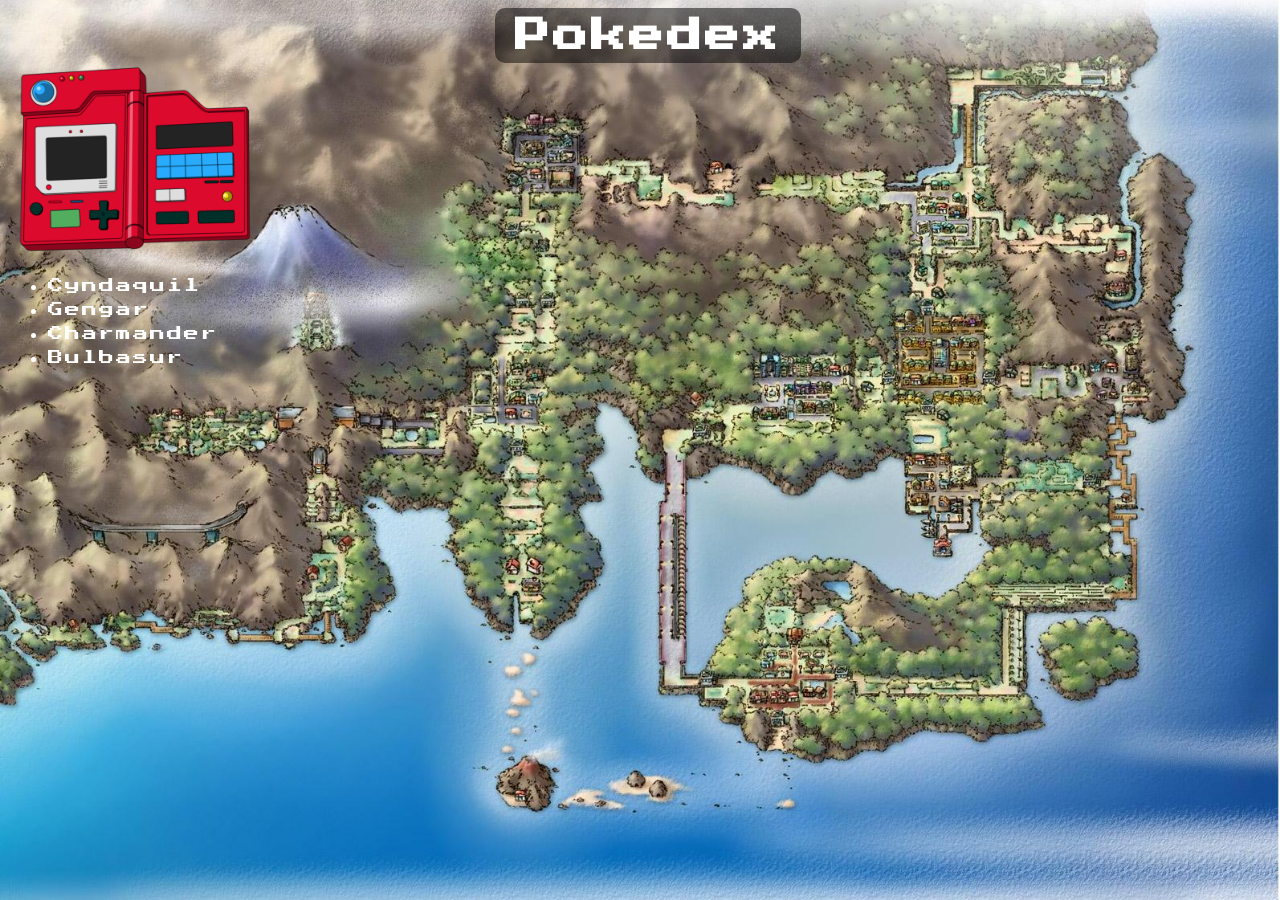
<file: index.html>
<!DOCTYPE html>
<html lang="en">
<head>
    <meta charset="UTF-8">
    <meta name="viewport" content="width=device-width, initial-scale=1.0">
    <link rel="stylesheet" href="./style.css">
    <!--Para enlazar la fuente de google fonts-->
    <link rel="preconnect" href="https://fonts.googleapis.com">
    <link rel="preconnect" href="https://fonts.gstatic.com" crossorigin>
    <link href="https://fonts.googleapis.com/css2?family=Press+Start+2P&display=swap" rel="stylesheet">
    <title>Pokedex</title>
</head>
<body class="bodyindex">
    <h1 class="h1index">Pokedex</h1>
    <img src="./Imagenes/pokedex.png">
    <!--Lista de los pokemos-->
    <ul>
        <li><a href="cyndaquil.html">Cyndaquil</a></li>
        <li><a href="gengar.html">Gengar</a></li>
        <li><a href="charmander.html">Charmander</a></li>
        <li><a href="bulbasur.html">Bulbasur</a></li>
    </ul>
</body>
</html>
</file>
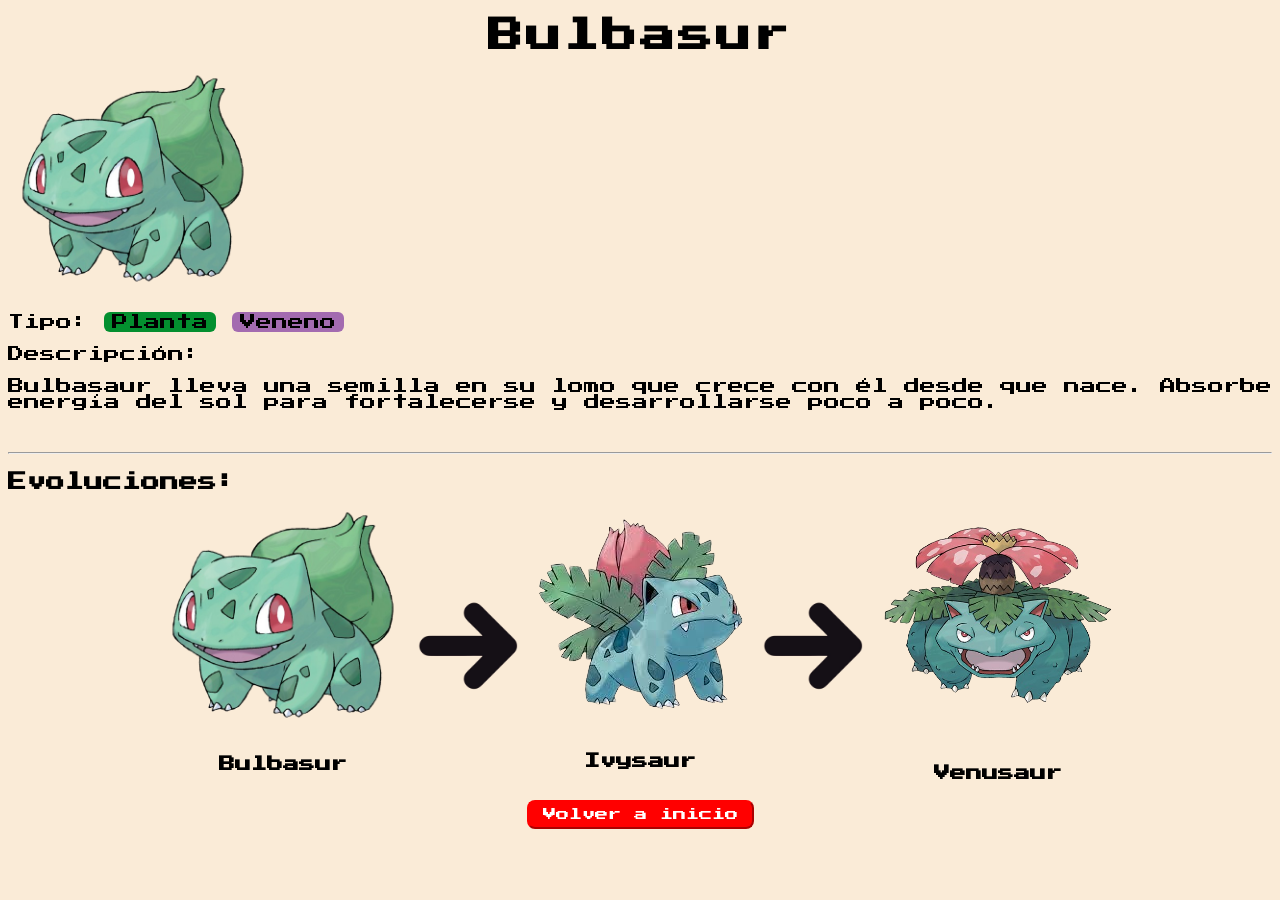
<file: bulbasur.html>
<!DOCTYPE html>
<html lang="en">
<head>
    <meta charset="UTF-8">
    <meta name="viewport" content="width=device-width, initial-scale=1.0">
    <link rel="stylesheet" href="./style.css">
    <link rel="preconnect" href="https://fonts.googleapis.com">
    <link rel="preconnect" href="https://fonts.gstatic.com" crossorigin>
    <link href="https://fonts.googleapis.com/css2?family=Press+Start+2P&display=swap" rel="stylesheet">
    <title>Bulbasur</title>
</head>
<body class="bodypokemons">
    <h1>Bulbasur</h1>
    <img src="./Imagenes/bulbasur.png">
    <p>Tipo: <span class="planta">Planta</span> <span class="veneno">Veneno</span></p>
    <p>Descripción:</p>
    <p>Bulbasaur lleva una semilla en su lomo que crece con él desde que nace. Absorbe energía del sol para fortalecerse y desarrollarse poco a poco.</p>
    <br>
    <!--Evoluciones del pokemon-->
    <hr>
    <h3>Evoluciones:</h3>
    <br>
    <br>
    <div class="evoluciones">
        <a href="./bulbasur.html">
            <div>
                <img src="./Imagenes/bulbasur.png">
                <h4>Bulbasur</h4>
            </div>
        </a>
        <img src="./Imagenes/flecha.png" class="flecha">
        <a href="./ivysaur.html">
            <div>
                <img src="./Imagenes/ivysaur.png">
                <h4>Ivysaur</h4>
            </div>
        </a>
        <img src="./Imagenes/flecha.png" class="flecha">
        <a href="./venusaur.html">
            <div>
                <img src="./Imagenes/venusaur.png">
                <h4>Venusaur</h4>
            </div>
        </a>
    </div>
    <br>
    <br>
    <br>
    <div>
        <a href="index.html"><button>Volver a inicio</button></a>
    </div>
</body>
</html>
</file>
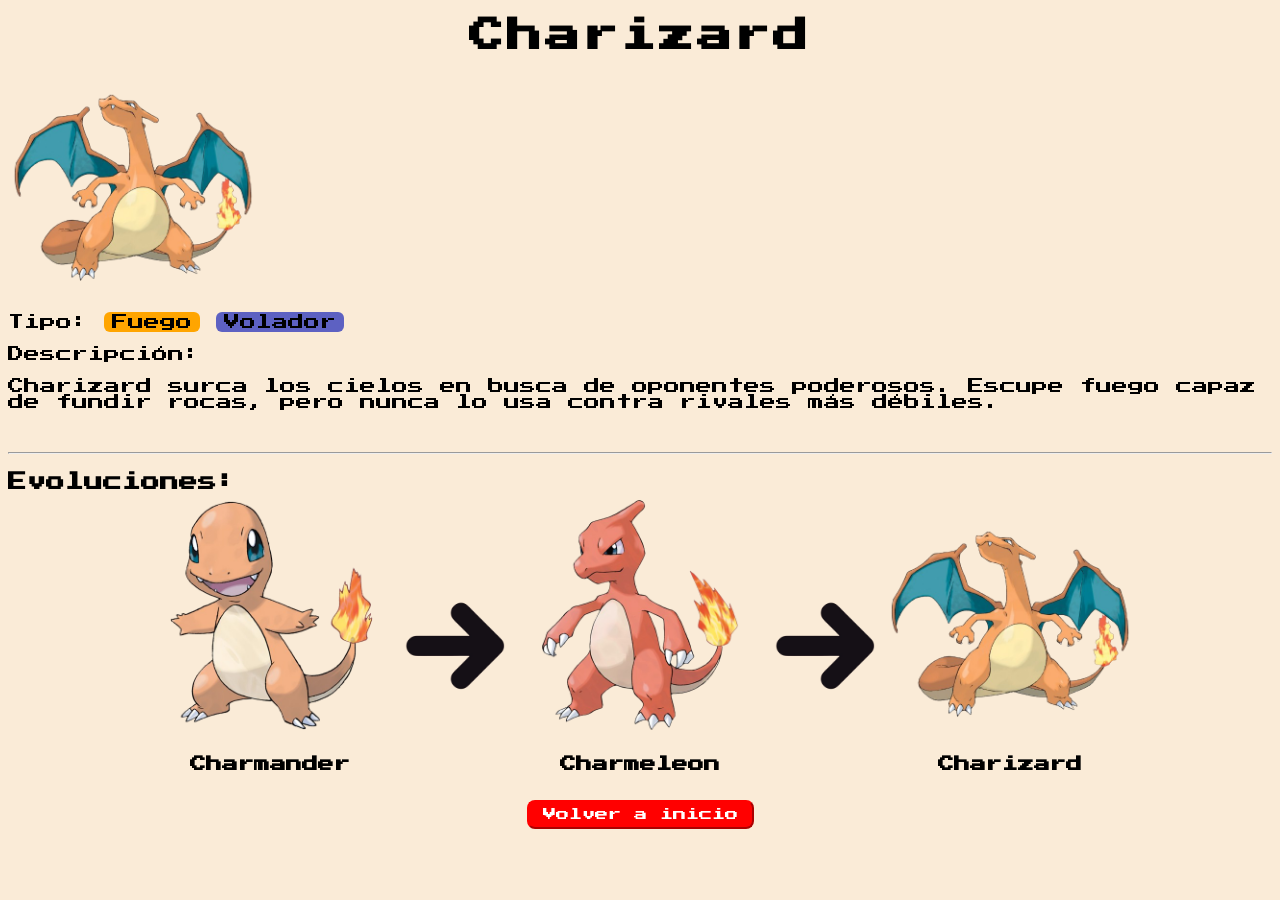
<file: charizard.html>
<!DOCTYPE html>
<html lang="en">
<head>
    <meta charset="UTF-8">
    <meta name="viewport" content="width=device-width, initial-scale=1.0">
    <link rel="stylesheet" href="./style.css">
    <link rel="preconnect" href="https://fonts.googleapis.com">
    <link rel="preconnect" href="https://fonts.gstatic.com" crossorigin>
    <link href="https://fonts.googleapis.com/css2?family=Press+Start+2P&display=swap" rel="stylesheet">
    <title>Charizard</title>
</head>
<body class="bodypokemons">
    <h1>Charizard</h1>
    <img src="./Imagenes/charizard.png">
    <p>Tipo: <span class="fuego">Fuego</span> <span class="volador">Volador</span> </p>
    <p>Descripción:</p>
    <p>Charizard surca los cielos en busca de oponentes poderosos. Escupe fuego capaz de fundir rocas, pero nunca lo usa contra rivales más débiles.</p>
    <br>
    <!--Evoluciones del pokemon-->
    <hr>
    <h3>Evoluciones:</h3>
    <br>
    <br>
    <div class="evoluciones">
        <a href="./charmander.html">
            <div>
                <img src="./Imagenes/charmander.png">
                <h4>Charmander</h4>
            </div>
        </a>
        <img src="./Imagenes/flecha.png" class="flecha">
        <a href="./charmeleon.html">
            <div>
                <img src="./Imagenes/charmeleon.png">
                <h4>Charmeleon</h4>
            </div>
        </a>
        <img src="./Imagenes/flecha.png" class="flecha">
        <a href="./charizard.html">
            <div>
                <img src="./Imagenes/charizard.png">
                <h4>Charizard</h4>
            </div>
        </a>
    </div>
    <br>
    <br>
    <br>
    <div>
        <a href="index.html"><button>Volver a inicio</button></a>
    </div>
</body>
</html>
</file>
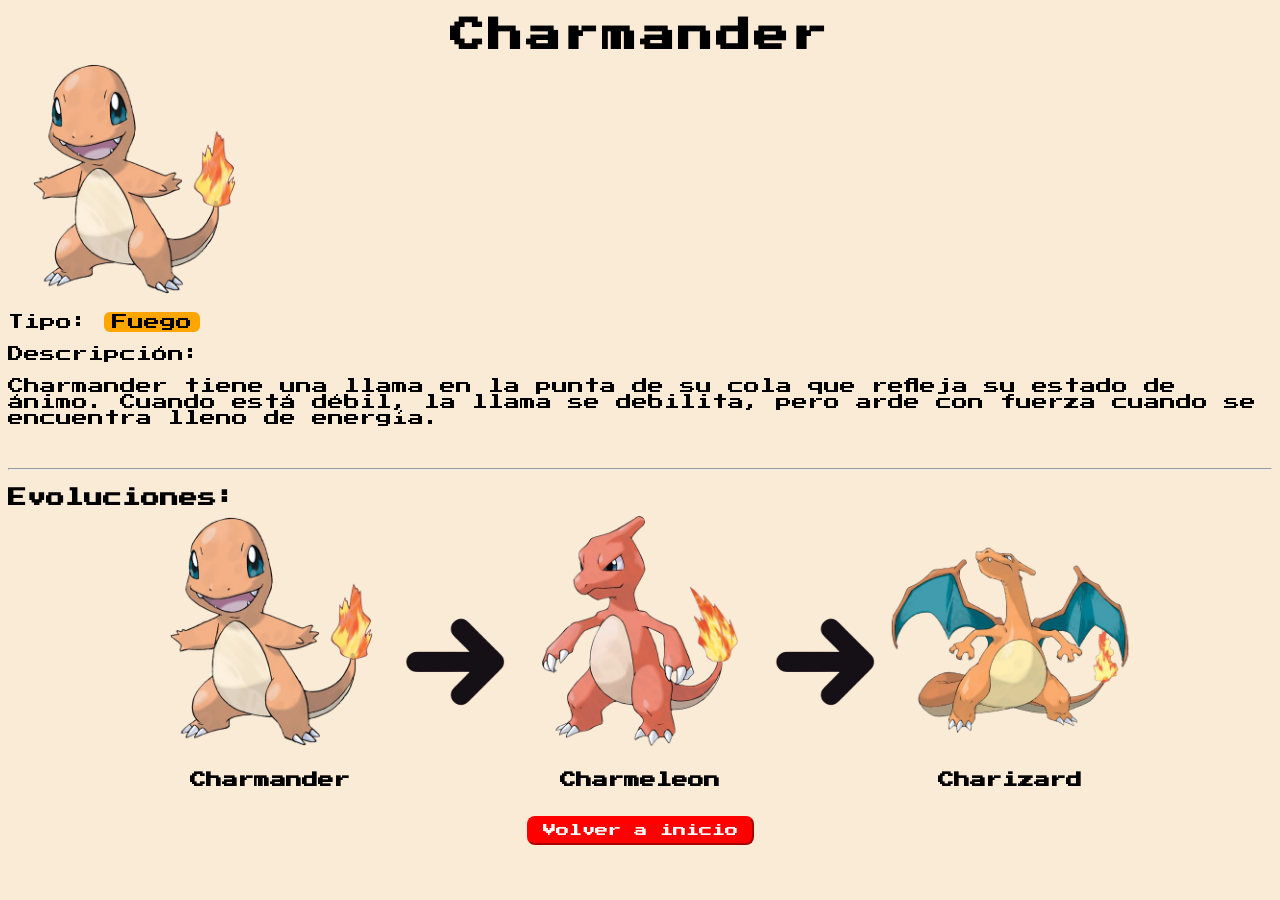
<file: charmander.html>
<!DOCTYPE html>
<html lang="en">
<head>
    <meta charset="UTF-8">
    <meta name="viewport" content="width=device-width, initial-scale=1.0">
    <link rel="stylesheet" href="./style.css">
    <link rel="preconnect" href="https://fonts.googleapis.com">
    <link rel="preconnect" href="https://fonts.gstatic.com" crossorigin>
    <link href="https://fonts.googleapis.com/css2?family=Press+Start+2P&display=swap" rel="stylesheet">
    <title>Charmander</title>
</head>
<body class="bodypokemons">
    <h1>Charmander</h1>
    <img src="./Imagenes/charmander.png">
    <p>Tipo: <span class="fuego">Fuego</span></p>
    <p>Descripción:</p>
    <p>Charmander tiene una llama en la punta de su cola que refleja su estado de ánimo. Cuando está débil, la llama se debilita, pero arde con fuerza cuando se encuentra lleno de energía.</p>
    <br>
    <!--Evoluciones del pokemon-->
    <hr>
    <h3>Evoluciones:</h3>
    <br>
    <br>
    <div class="evoluciones">
        <a href="./charmander.html">
            <div>
                <img src="./Imagenes/charmander.png">
                <h4>Charmander</h4>
            </div>
        </a>
        <img src="./Imagenes/flecha.png" class="flecha">
        <a href="./charmeleon.html">
            <div>
                <img src="./Imagenes/charmeleon.png">
                <h4>Charmeleon</h4>
            </div>
        </a>
        <img src="./Imagenes/flecha.png" class="flecha">
        <a href="./charizard.html">
            <div>
                <img src="./Imagenes/charizard.png">
                <h4>Charizard</h4>
            </div>
        </a>
    </div>
    <br>
    <br>
    <br>
    <div>
        <a href="index.html"><button>Volver a inicio</button></a>
    </div>
</body>
</html>
</file>
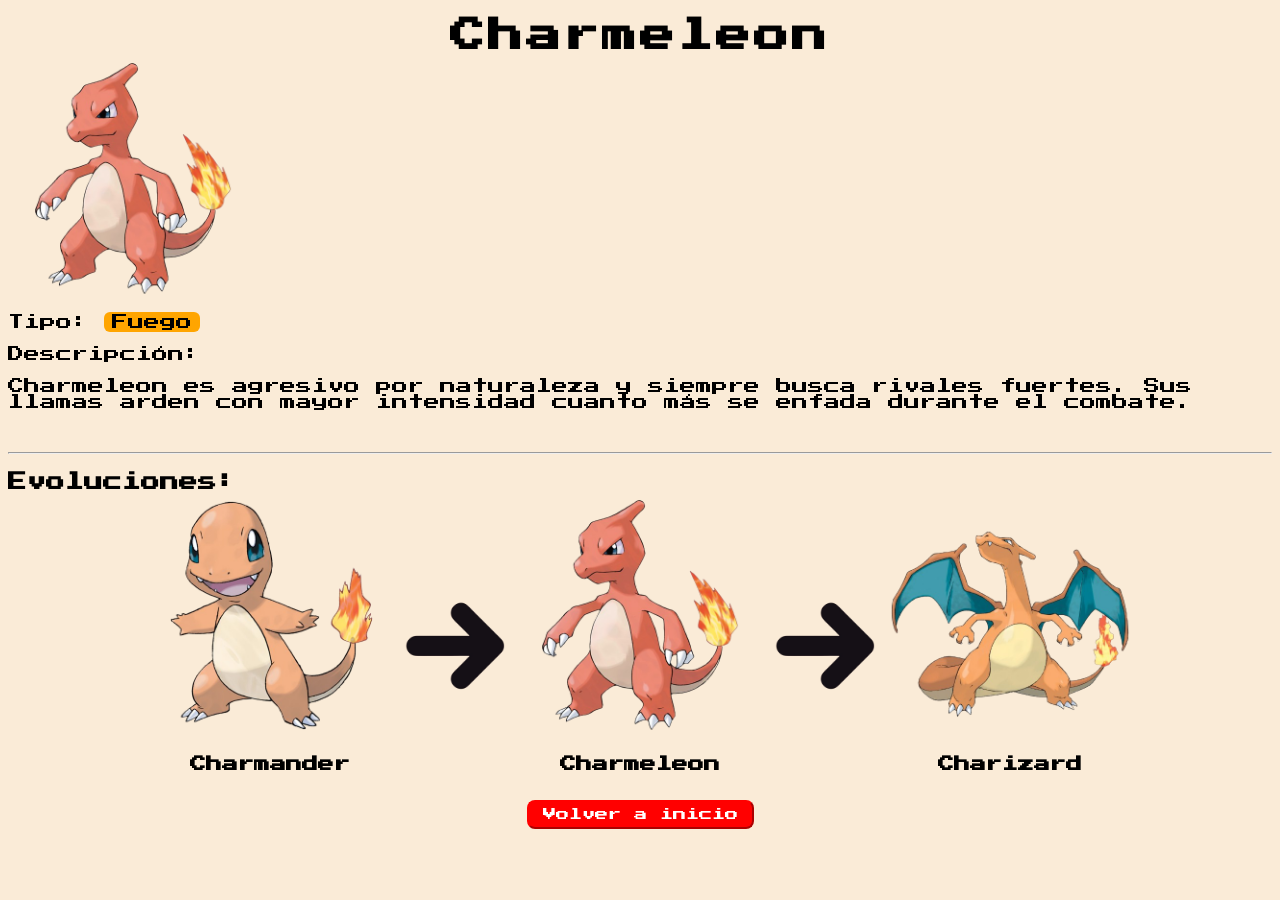
<file: charmeleon.html>
<!DOCTYPE html>
<html lang="en">
<head>
    <meta charset="UTF-8">
    <meta name="viewport" content="width=device-width, initial-scale=1.0">
    <link rel="stylesheet" href="./style.css">
    <link rel="preconnect" href="https://fonts.googleapis.com">
    <link rel="preconnect" href="https://fonts.gstatic.com" crossorigin>
    <link href="https://fonts.googleapis.com/css2?family=Press+Start+2P&display=swap" rel="stylesheet">
    <title>Charmeleon</title>
</head>
<body class="bodypokemons">
    <h1>Charmeleon</h1>
    <img src="./Imagenes/charmeleon.png">
    <p>Tipo: <span class="fuego">Fuego</span></p>
    <p>Descripción:</p>
    <p>Charmeleon es agresivo por naturaleza y siempre busca rivales fuertes. Sus llamas arden con mayor intensidad cuanto más se enfada durante el combate.</p>
    <br>
    <!--Evoluciones del pokemon-->
    <hr>
    <h3>Evoluciones:</h3>
    <br>
    <br>
    <div class="evoluciones">
        <a href="./charmander.html">
            <div>
                <img src="./Imagenes/charmander.png">
                <h4>Charmander</h4>
            </div>
        </a>
        <img src="./Imagenes/flecha.png" class="flecha">
        <a href="./charmeleon.html">
            <div>
                <img src="./Imagenes/charmeleon.png">
                <h4>Charmeleon</h4>
            </div>
        </a>
        <img src="./Imagenes/flecha.png" class="flecha">
        <a href="./charizard.html">
            <div>
                <img src="./Imagenes/charizard.png">
                <h4>Charizard</h4>
            </div>
        </a>
    </div>
    <br>
    <br>
    <br>
    <div>
        <a href="index.html"><button>Volver a inicio</button></a>
    </div>
</body>
</html>
</file>
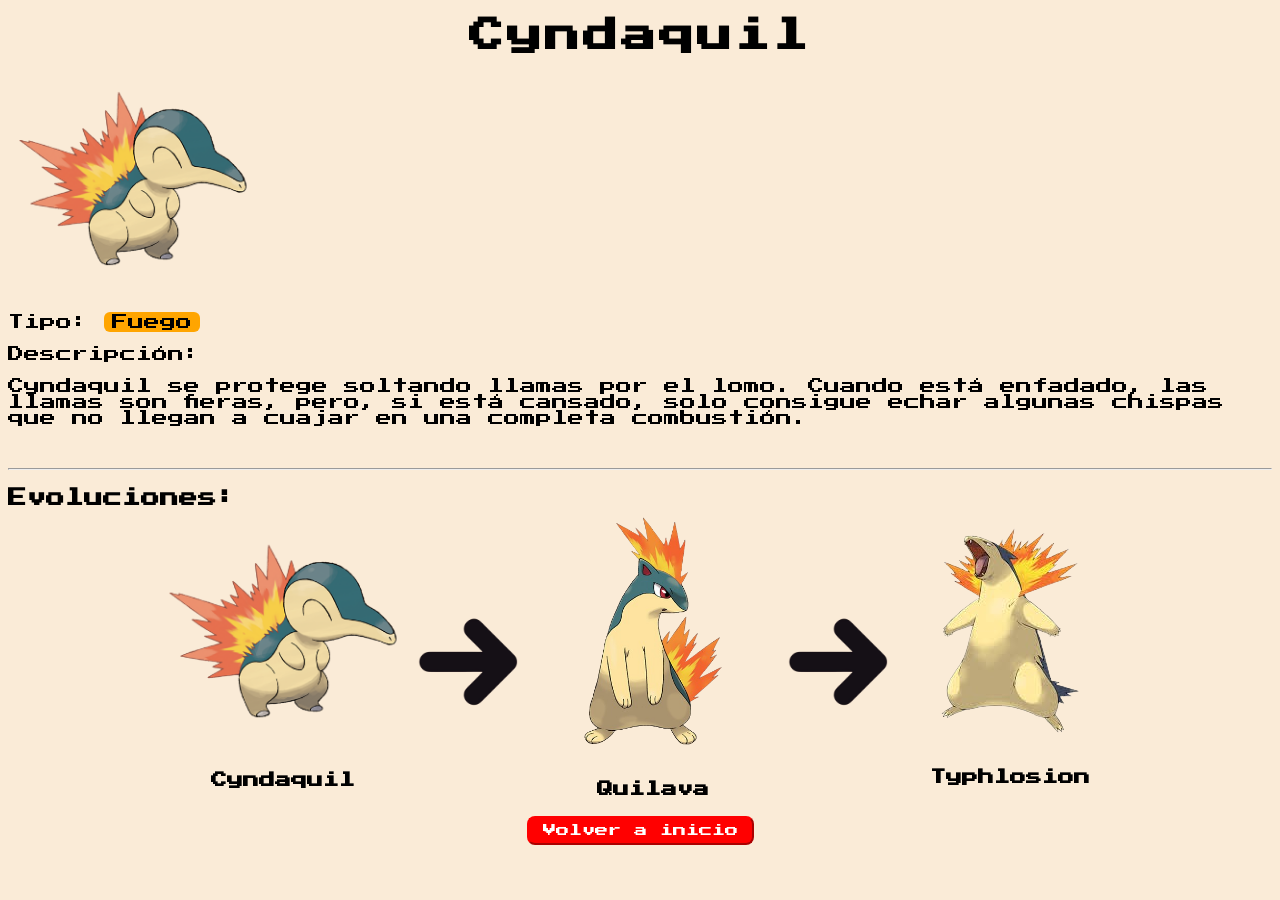
<file: cyndaquil.html>
<!DOCTYPE html>
<html lang="en">
<head>
    <meta charset="UTF-8">
    <meta name="viewport" content="width=device-width, initial-scale=1.0">
    <link rel="stylesheet" href="./style.css">
    <link rel="preconnect" href="https://fonts.googleapis.com">
    <link rel="preconnect" href="https://fonts.gstatic.com" crossorigin>
    <link href="https://fonts.googleapis.com/css2?family=Press+Start+2P&display=swap" rel="stylesheet">
    <title>Cyndaquil</title>
</head>
<body class="bodypokemons">
    <h1>Cyndaquil</h1>
    <img src="./Imagenes/cyndaquil.png">
    <p>Tipo: <span class="fuego"> Fuego </span></p>
    <p>Descripción:</p>
    <p>Cyndaquil se protege soltando llamas por el lomo. Cuando está enfadado, las llamas son fieras, pero, si está cansado, solo consigue echar algunas chispas que no llegan a cuajar en una completa combustión.</p>
    <br>
    <hr>
    <!--Evoluciones del pokemon-->
    <h3>Evoluciones:</h3>
    <br>
    <br>
    <div class="evoluciones">
        <a href="./cyndaquil.html">
            <div>
                <img src="./Imagenes/cyndaquil.png">
                <h4>Cyndaquil</h4>
            </div>
        </a>
        <img src="./Imagenes/flecha.png" class="flecha">
        <a href="./quilava.html">
            <div>
                <img src="./Imagenes/quilava.png">
                <h4>Quilava</h4>
            </div>
        </a>
        <img src="./Imagenes/flecha.png" class="flecha">
        <a href="./typhlosion.html">
            <div>
                <img src="./Imagenes/typhlosion.png">
                <h4>Typhlosion</h4>
            </div>
        </a>
    </div>
    <br>
    <br>
    <br>
    <div>
        <a href="index.html"><button>Volver a inicio</button></a>
    </div>
</body>
</html>
</file>
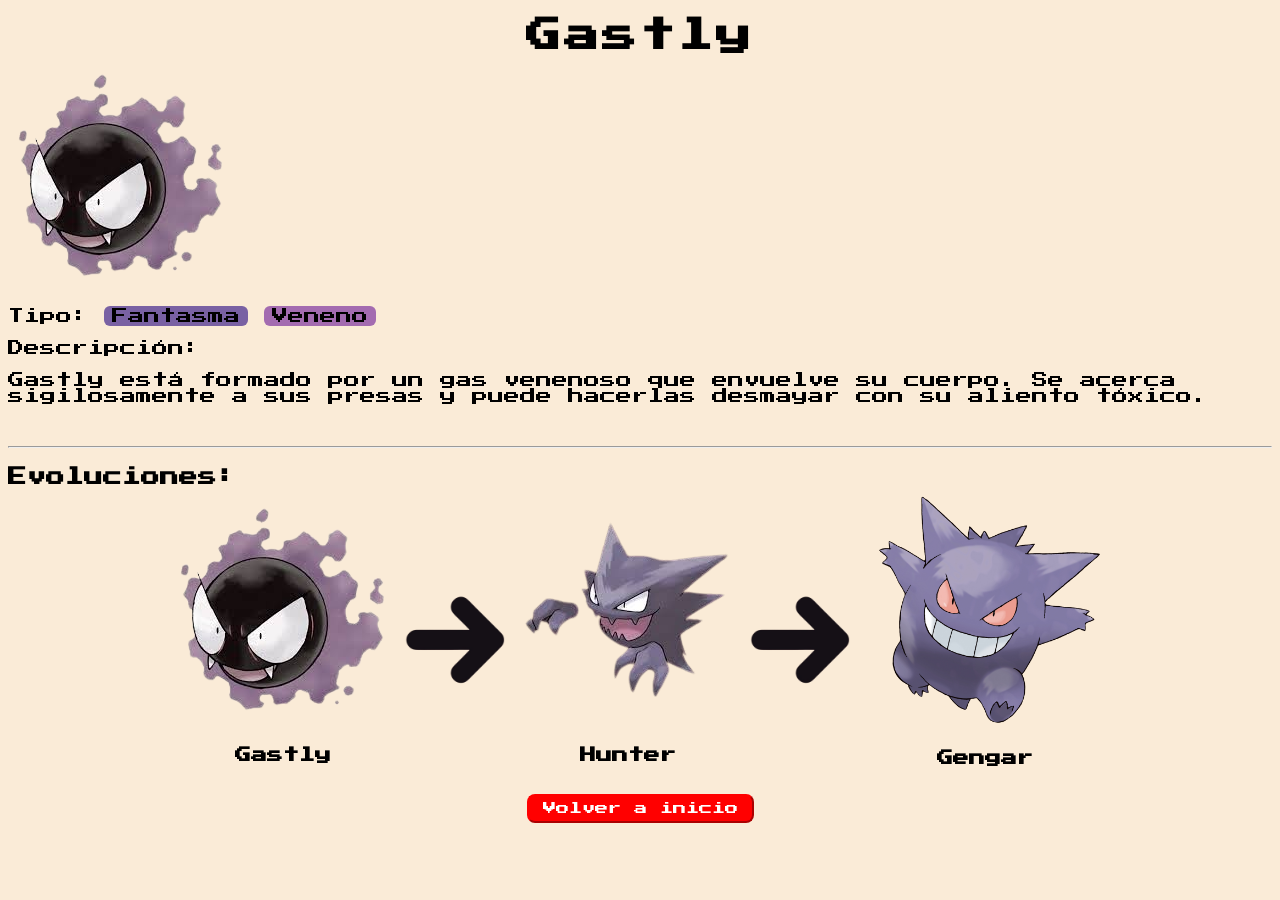
<file: gastly.html>
<!DOCTYPE html>
<html lang="en">
<head>
    <meta charset="UTF-8">
    <meta name="viewport" content="width=device-width, initial-scale=1.0">
    <link rel="stylesheet" href="./style.css">
    <link rel="preconnect" href="https://fonts.googleapis.com">
    <link rel="preconnect" href="https://fonts.gstatic.com" crossorigin>
    <link href="https://fonts.googleapis.com/css2?family=Press+Start+2P&display=swap" rel="stylesheet">
    <title>Gastly</title>
</head>
<body class="bodypokemons">
    <h1>Gastly</h1>
    <img src="./Imagenes/gastly.png">
    <p>Tipo: <span class="fantasma"> Fantasma</span> <span class="veneno"> Veneno </span></p>
    <p>Descripción:</p>
    <p>Gastly está formado por un gas venenoso que envuelve su cuerpo. Se acerca sigilosamente a sus presas y puede hacerlas desmayar con su aliento tóxico.</p>
    <br>
    <!--Evoluciones del pokemon-->
    <hr>
    <h3>Evoluciones:</h3>
    <br>
    <br>
    <div class="evoluciones">
        <a href="./gastly.html">
            <div>
                <img src="./Imagenes/gastly.png">
                <h4>Gastly</h4>
            </div>
        </a>
        <img src="./Imagenes/flecha.png" class="flecha">
        <a href="./hunter.html">
            <div>
                <img src="./Imagenes/hunter.png">
                <h4>Hunter</h4>
            </div>
        </a>
        <img src="./Imagenes/flecha.png" class="flecha">
        <a href="./gengar.html">
            <div>
                <img src="./Imagenes/gengar.png">
                <h4>Gengar</h4>
            </div>
        </a>
    </div>
    <br>
    <br>
    <br>
    <div>
        <a href="index.html"><button>Volver a inicio</button></a>
    </div>
</body>
</html>
</file>
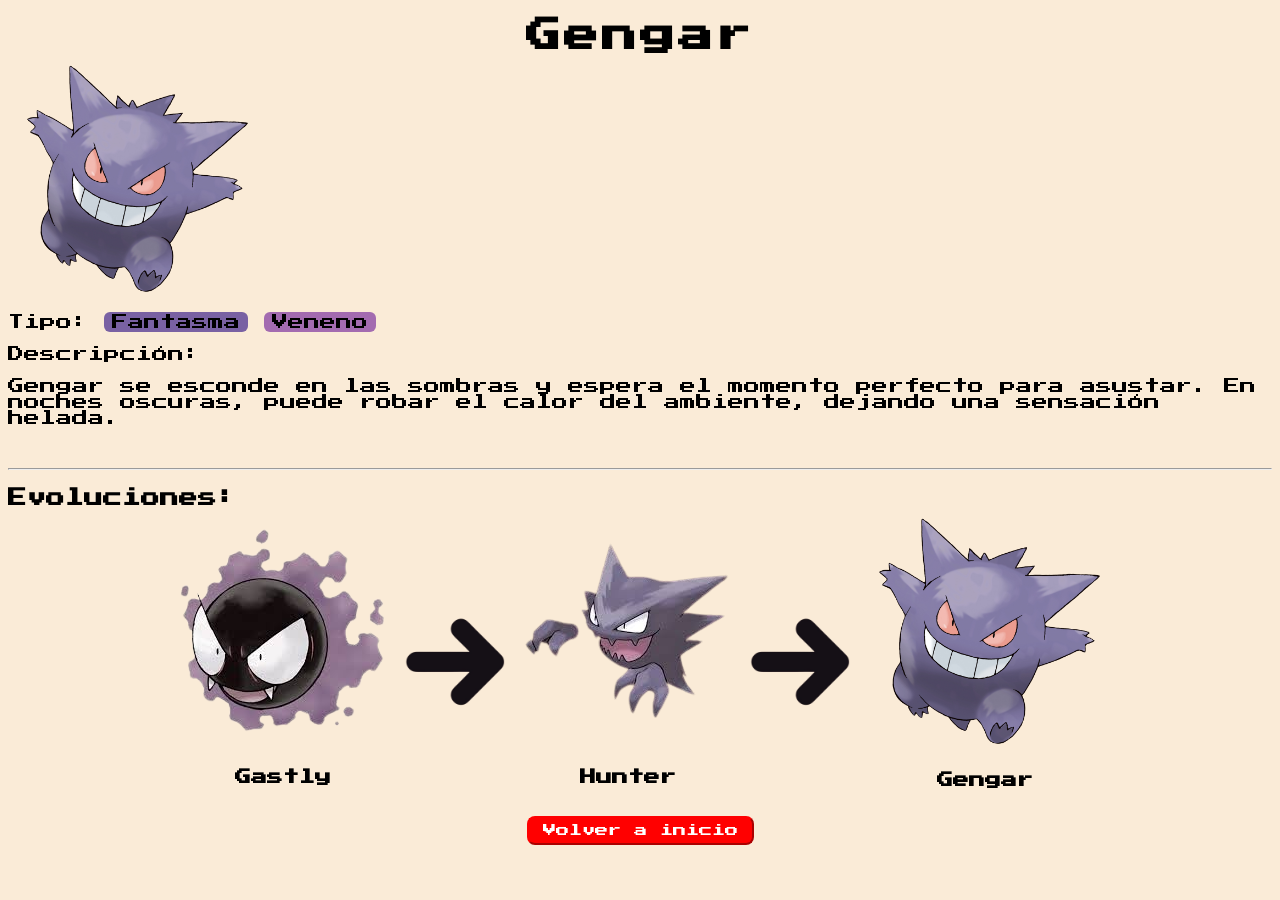
<file: gengar.html>
<!DOCTYPE html>
<html lang="en">
<head>
    <meta charset="UTF-8">
    <meta name="viewport" content="width=device-width, initial-scale=1.0">
    <link rel="stylesheet" href="./style.css">
    <link rel="preconnect" href="https://fonts.googleapis.com">
    <link rel="preconnect" href="https://fonts.gstatic.com" crossorigin>
    <link href="https://fonts.googleapis.com/css2?family=Press+Start+2P&display=swap" rel="stylesheet">
    <title>Gengar</title>
</head>
<body class="bodypokemons">
    <h1>Gengar</h1>
    <img src="./Imagenes/gengar.png" height="225px">
    <p>Tipo: <span class="fantasma"> Fantasma</span> <span class="veneno"> Veneno </span></p>
    <p>Descripción:</p>
    <p>Gengar se esconde en las sombras y espera el momento perfecto para asustar. En noches oscuras, puede robar el calor del ambiente, dejando una sensación helada.</p>
    <br>
    <!--Evoluciones del pokemon-->
    <hr>
    <h3>Evoluciones:</h3>
    <br>
    <br>
    <div class="evoluciones">
        <a href="./gastly.html">
            <div>
                <img src="./Imagenes/gastly.png">
                <h4>Gastly</h4>
            </div>
        </a>
        <img src="./Imagenes/flecha.png" class="flecha">
        <a href="./hunter.html">
            <div>
                <img src="./Imagenes/hunter.png">
                <h4>Hunter</h4>
            </div>
        </a>
        <img src="./Imagenes/flecha.png" class="flecha">
        <a href="./gengar.html">
            <div>
                <img src="./Imagenes/gengar.png">
                <h4>Gengar</h4>
            </div>
        </a>
    </div>
    <br>
    <br>
    <br>
    <div>
        <a href="index.html"><button>Volver a inicio</button></a>
    </div>
</body>
</html>
</file>
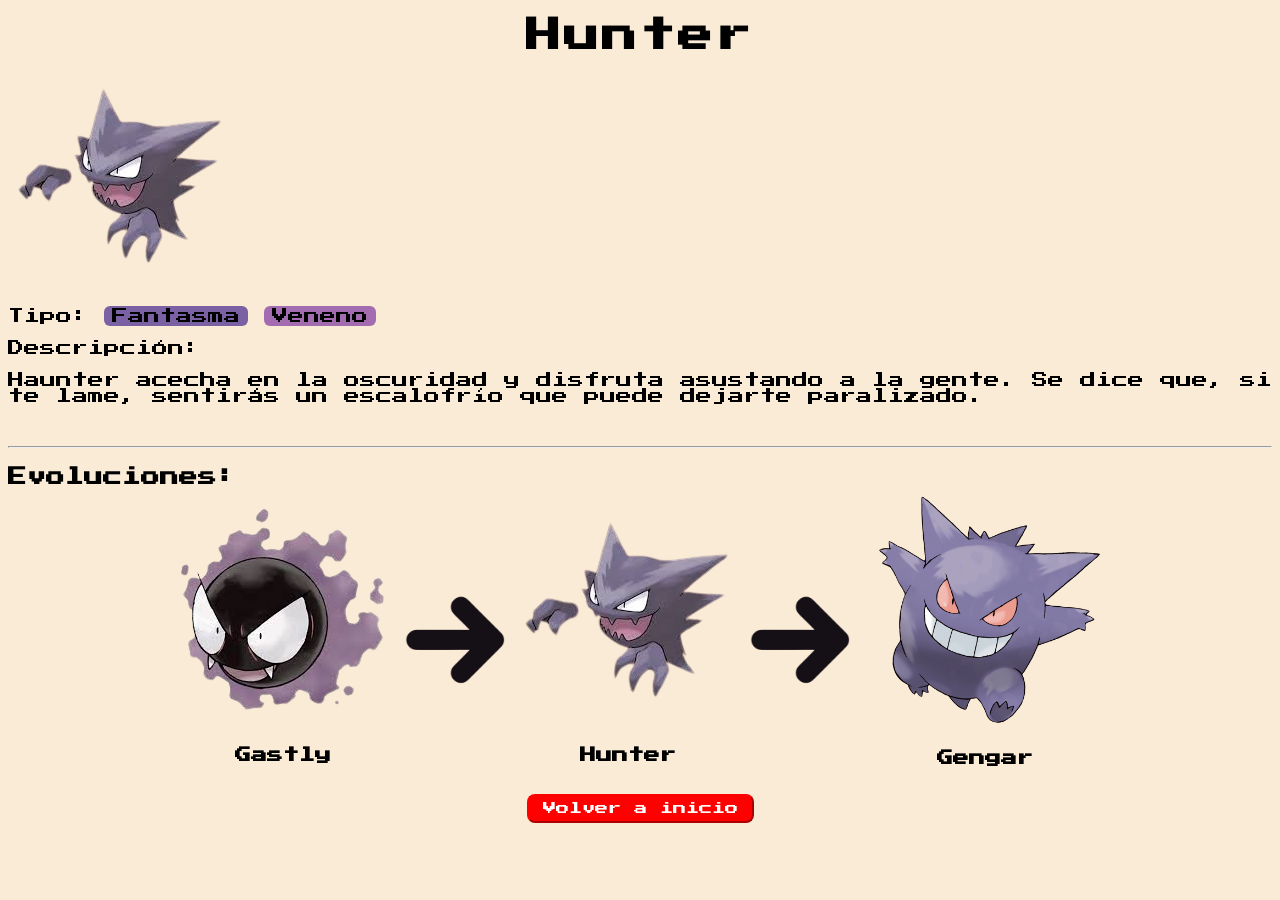
<file: hunter.html>
<!DOCTYPE html>
<html lang="en">
<head>
    <meta charset="UTF-8">
    <meta name="viewport" content="width=device-width, initial-scale=1.0">
    <link rel="stylesheet" href="./style.css">
    <link rel="preconnect" href="https://fonts.googleapis.com">
    <link rel="preconnect" href="https://fonts.gstatic.com" crossorigin>
    <link href="https://fonts.googleapis.com/css2?family=Press+Start+2P&display=swap" rel="stylesheet">
    <title>Hunter</title>
</head>
<body class="bodypokemons">
    <h1>Hunter</h1>
    <img src="./Imagenes/hunter.png">
    <p>Tipo: <span class="fantasma"> Fantasma</span> <span class="veneno"> Veneno </span></p>
    <p>Descripción:</p>
    <p>Haunter acecha en la oscuridad y disfruta asustando a la gente. Se dice que, si te lame, sentirás un escalofrío que puede dejarte paralizado.</p>
    <br>
    <!--Evoluciones del pokemon-->
    <hr>
    <h3>Evoluciones:</h3>
    <br>
    <br>
    <div class="evoluciones">
        <a href="./gastly.html">
            <div>
                <img src="./Imagenes/gastly.png">
                <h4>Gastly</h4>
            </div>
        </a>
        <img src="./Imagenes/flecha.png" class="flecha">
        <a href="./hunter.html">
            <div>
                <img src="./Imagenes/hunter.png">
                <h4>Hunter</h4>
            </div>
        </a>
        <img src="./Imagenes/flecha.png" class="flecha">
        <a href="./gengar.html">
            <div>
                <img src="./Imagenes/gengar.png">
                <h4>Gengar</h4>
            </div>
        </a>
    </div>
    <br>
    <br>
    <br>
    <div>
        <a href="index.html"><button>Volver a inicio</button></a>
    </div>
</body>
</html>
</file>
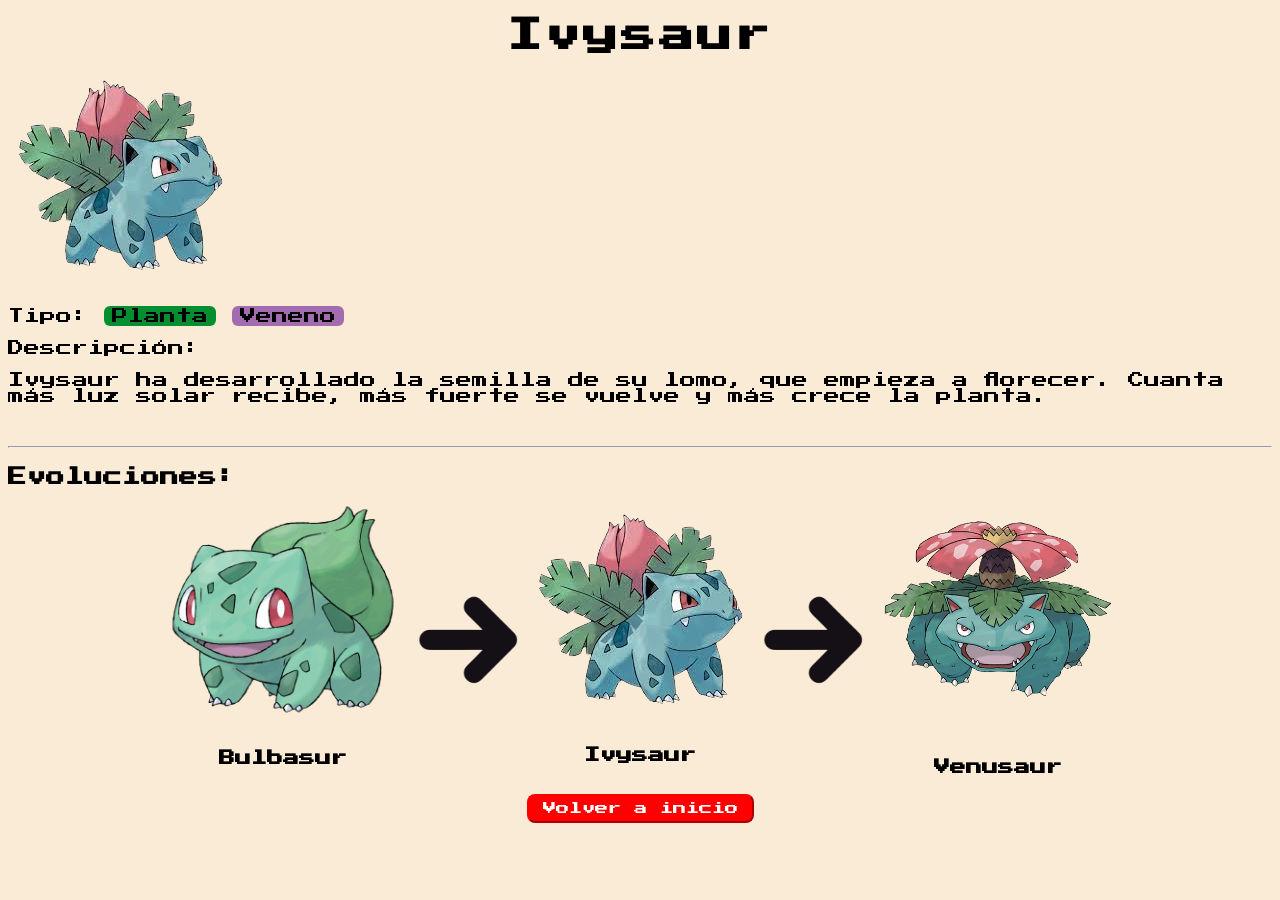
<file: ivysaur.html>
<!DOCTYPE html>
<html lang="en">
<head>
    <meta charset="UTF-8">
    <meta name="viewport" content="width=device-width, initial-scale=1.0">
    <link rel="stylesheet" href="./style.css">
    <link rel="preconnect" href="https://fonts.googleapis.com">
    <link rel="preconnect" href="https://fonts.gstatic.com" crossorigin>
    <link href="https://fonts.googleapis.com/css2?family=Press+Start+2P&display=swap" rel="stylesheet">
    <title>Ivysaur</title>
</head>
<body class="bodypokemons">
    <h1>Ivysaur</h1>
    <img src="./Imagenes/ivysaur.png">
    <p>Tipo: <span class="planta">Planta</span> <span class="veneno">Veneno</span></p>
    <p>Descripción:</p>
    <p>Ivysaur ha desarrollado la semilla de su lomo, que empieza a florecer. Cuanta más luz solar recibe, más fuerte se vuelve y más crece la planta.</p>
    <br>
    <!--Evoluciones del pokemon-->
    <hr>
    <h3>Evoluciones:</h3>
    <br>
    <br>
    <div class="evoluciones">
        <a href="./bulbasur.html">
            <div>
                <img src="./Imagenes/bulbasur.png">
                <h4>Bulbasur</h4>
            </div>
        </a>
        <img src="./Imagenes/flecha.png" class="flecha">
        <a href="./ivysaur.html">
            <div>
                <img src="./Imagenes/ivysaur.png">
                <h4>Ivysaur</h4>
            </div>
        </a>
        <img src="./Imagenes/flecha.png" class="flecha">
        <a href="./venusaur.html">
            <div>
                <img src="./Imagenes/venusaur.png">
                <h4>Venusaur</h4>
            </div>
        </a>
    </div>
    <br>
    <br>
    <br>
    <div>
        <a href="index.html"><button>Volver a inicio</button></a>
    </div>
</body>
</html>
</file>
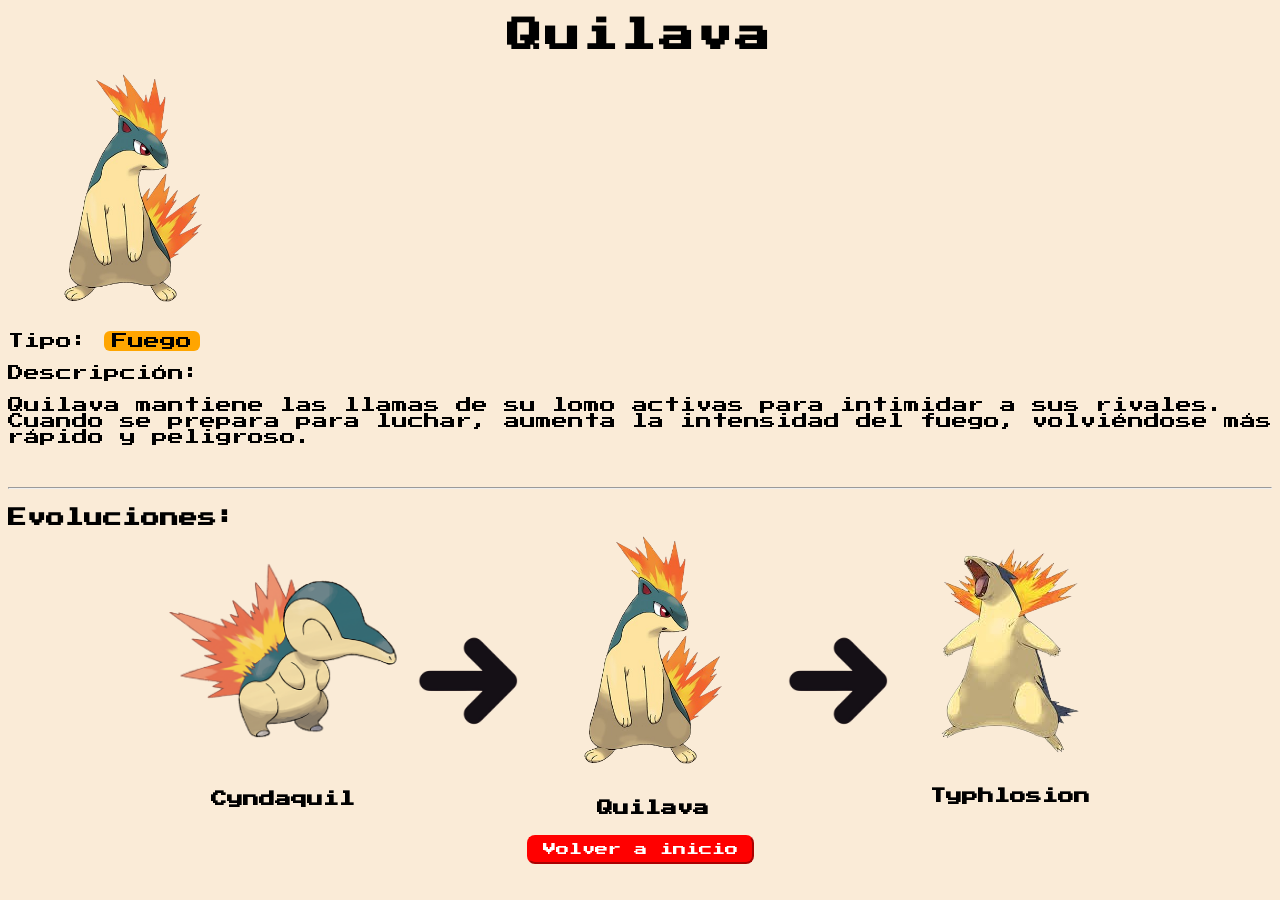
<file: quilava.html>
<!DOCTYPE html>
<html lang="en">
<head>
    <meta charset="UTF-8">
    <meta name="viewport" content="width=device-width, initial-scale=1.0">
    <link rel="stylesheet" href="./style.css">
    <link rel="preconnect" href="https://fonts.googleapis.com">
    <link rel="preconnect" href="https://fonts.gstatic.com" crossorigin>
    <link href="https://fonts.googleapis.com/css2?family=Press+Start+2P&display=swap" rel="stylesheet">
    <title>Quilava</title>
</head>
<body class="bodypokemons">
    <h1>Quilava</h1>
    <img src="./Imagenes/quilava.png">
    <p>Tipo: <span class="fuego"> Fuego </span></p>
    <p>Descripción:</p>
    <p>Quilava mantiene las llamas de su lomo activas para intimidar a sus rivales. Cuando se prepara para luchar, aumenta la intensidad del fuego, volviéndose más rápido y peligroso.</p>
    <br>
    <!--Evoluciones del pokemon-->
    <hr>
    <h3>Evoluciones:</h3>
    <br>
    <br>
    <div class="evoluciones">
        <a href="./cyndaquil.html">
            <div>
                <img src="./Imagenes/cyndaquil.png">
                <h4>Cyndaquil</h4>
            </div>
        </a>
        <img src="./Imagenes/flecha.png" class="flecha">
        <a href="./quilava.html">
            <div>
                <img src="./Imagenes/quilava.png">
                <h4>Quilava</h4>
            </div>
        </a>
        <img src="./Imagenes/flecha.png" class="flecha">
        <a href="./typhlosion.html">
            <div>
                <img src="./Imagenes/typhlosion.png">
                <h4>Typhlosion</h4>
            </div>
        </a>
    </div>
    <br>
    <br>
    <br>
    <div>
        <a href="index.html"><button>Volver a inicio</button></a>
    </div>
</body>
</html>
</file>
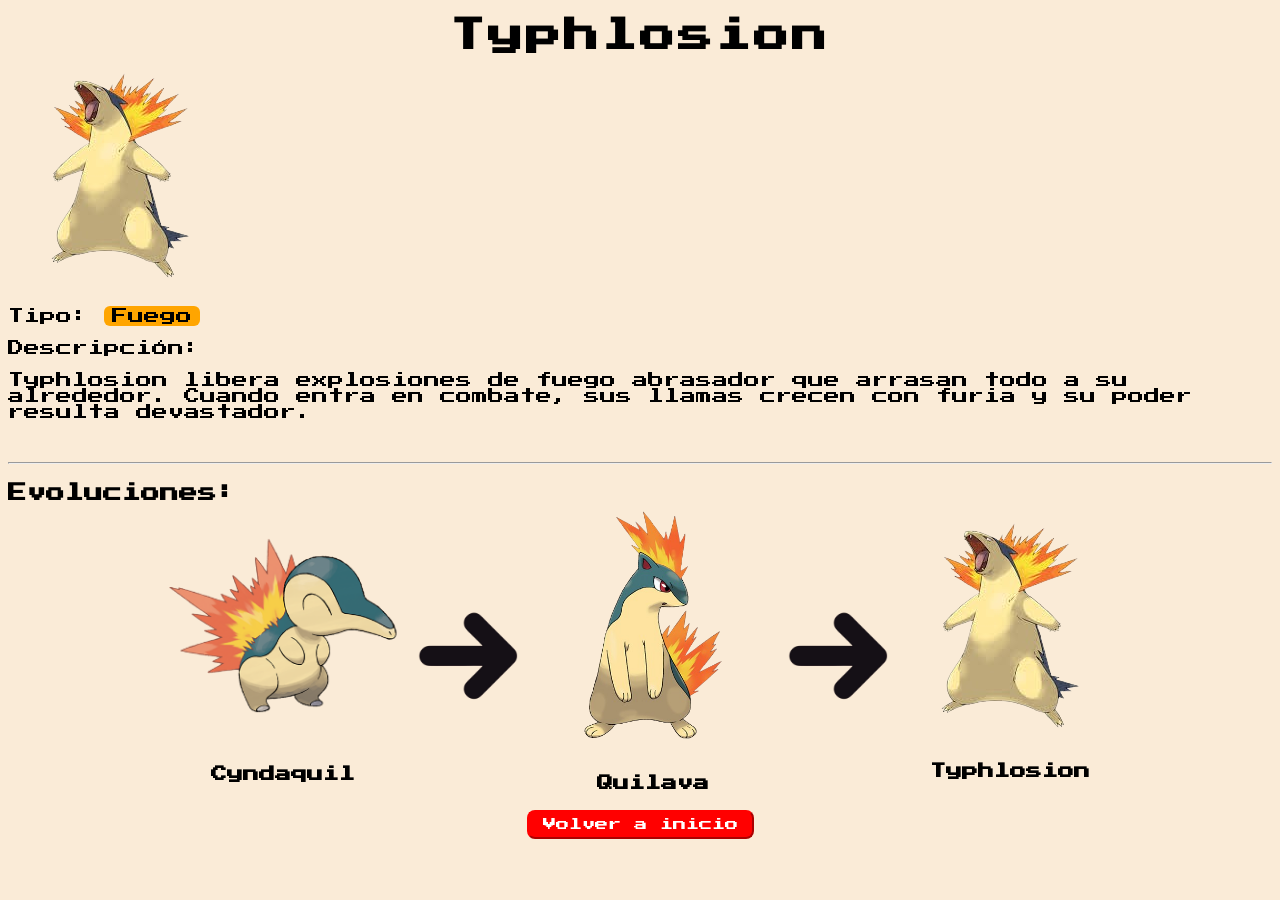
<file: typhlosion.html>
<!DOCTYPE html>
<html lang="en">
<head>
    <meta charset="UTF-8">
    <meta name="viewport" content="width=device-width, initial-scale=1.0">
    <link rel="stylesheet" href="./style.css">
    <link rel="preconnect" href="https://fonts.googleapis.com">
    <link rel="preconnect" href="https://fonts.gstatic.com" crossorigin>
    <link href="https://fonts.googleapis.com/css2?family=Press+Start+2P&display=swap" rel="stylesheet">
    <title>Typhlosion</title>
</head>
<body class="bodypokemons">
    <h1>Typhlosion</h1>
    <img src="./Imagenes/typhlosion.png">
    <p>Tipo: <span class="fuego"> Fuego </span></p>
    <p>Descripción:</p>
    <p>Typhlosion libera explosiones de fuego abrasador que arrasan todo a su alrededor. Cuando entra en combate, sus llamas crecen con furia y su poder resulta devastador.</p>
    <br>
    <!--Evoluciones del pokemon-->
    <hr>
    <h3>Evoluciones:</h3>
    <br>
    <br>
    <div class="evoluciones">
        <a href="./cyndaquil.html">
            <div>
                <img src="./Imagenes/cyndaquil.png">
                <h4>Cyndaquil</h4>
            </div>
        </a>
        <img src="./Imagenes/flecha.png" class="flecha">
        <a href="./quilava.html">
            <div>
                <img src="./Imagenes/quilava.png">
                <h4>Quilava</h4>
            </div>
        </a>
        <img src="./Imagenes/flecha.png" class="flecha">
        <a href="./typhlosion.html">
            <div>
                <img src="./Imagenes/typhlosion.png">
                <h4>Typhlosion</h4>
            </div>
        </a>
    </div>
    <br>
    <br>
    <br>
    <div>
        <a href="index.html"><button>Volver a inicio</button></a>
    </div>
</body>
</html>
</file>
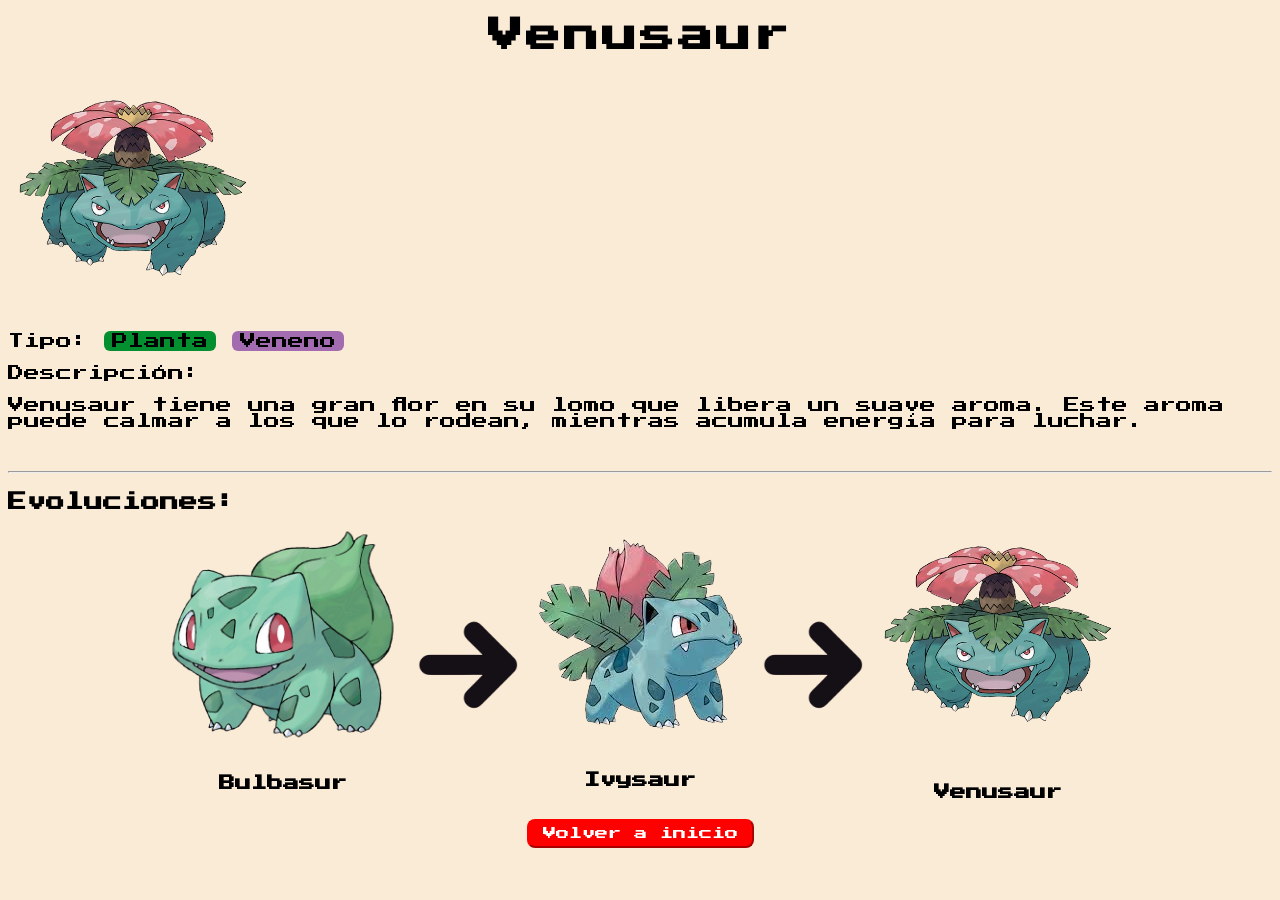
<file: venusaur.html>
<!DOCTYPE html>
<html lang="en">
<head>
    <meta charset="UTF-8">
    <meta name="viewport" content="width=device-width, initial-scale=1.0">
    <link rel="stylesheet" href="./style.css">
    <link rel="preconnect" href="https://fonts.googleapis.com">
    <link rel="preconnect" href="https://fonts.gstatic.com" crossorigin>
    <link href="https://fonts.googleapis.com/css2?family=Press+Start+2P&display=swap" rel="stylesheet">
    <title>Venusaur</title>
</head>
<body class="bodypokemons">
    <h1>Venusaur</h1>
    <img src="./Imagenes/venusaur.png">
    <p>Tipo: <span class="planta">Planta</span> <span class="veneno">Veneno</span></p>
    <p>Descripción:</p>
    <p>Venusaur tiene una gran flor en su lomo que libera un suave aroma. Este aroma puede calmar a los que lo rodean, mientras acumula energía para luchar.</p>
    <br>
    <!--Evoluciones del pokemon-->
    <hr>
    <h3>Evoluciones:</h3>
    <br>
    <br>
    <div class="evoluciones">
        <a href="./bulbasur.html">
            <div>
                <img src="./Imagenes/bulbasur.png">
                <h4>Bulbasur</h4>
            </div>
        </a>
        <img src="./Imagenes/flecha.png" class="flecha">
        <a href="./ivysaur.html">
            <div>
                <img src="./Imagenes/ivysaur.png">
                <h4>Ivysaur</h4>
            </div>
        </a>
        <img src="./Imagenes/flecha.png" class="flecha">
        <a href="./venusaur.html">
            <div>
                <img src="./Imagenes/venusaur.png">
                <h4>Venusaur</h4>
            </div>
        </a>
    </div>
    <br>
    <br>
    <br>
    <div>
        <a href="index.html"><button>Volver a inicio</button></a>
    </div>
</body>
</html>
</file>
<file: style.css>
/* Para poner la imagen de fondo */
.bodyindex {
    background-image: url('./Imagenes/kanto-map.jpeg');
    background-size: cover;
    background-repeat: no-repeat;
    background-attachment: fixed;
    background-position: center;
    width: 100%;
}

/* Titulo "Pokedex" del inicio */
.h1index {
    font-size: 35px;
    text-align: center;
    letter-spacing: 3px;
    font-family: 'Press Start 2P', sans-serif;
    color: white;
    background-color: rgba(0, 0, 0, 0.5);
    display: block;
    width: fit-content;
    margin: 0 auto;
    padding: 10px 20px;
    border-radius: 10px;
}

/* Lista de pokemons del inicio */
li {
    font-family: 'Press Start 2P', sans-serif;
    color: white;
    font-size: 15px;
    letter-spacing: 2px;
    line-height: 24px;
}
li>a {
    color: white;
    text-decoration: none;
}
li>a:hover {
    color: yellow;
}

/* Fondo de la pagina de los pokemons */
.bodypokemons {
    background-color: antiquewhite;
}

/* Fuente de letra para los titulos y parrafos */
h1 {
    font-size: 35px;
    text-align: center;
    letter-spacing: 3px;
    font-family: 'Press Start 2P', sans-serif;
    color: black;
    display: block;
    width: fit-content;
    margin: 0 auto;
    padding: 10px 20px;
}
h3 {
    font-family: 'Press Start 2P' , 'sans-serif';
}
h4 {
    font-family: 'Press Start 2P' , 'sans-serif';
}
p {
    font-family: 'Press Start 2P' , sans-serif ;
}

/* Boton volver al inicio */
button {
    color:white;
    background-color: red;
    border-radius: 8px;
    border-color: red;
    font-family: 'Press Start 2P' , 'sans-serif';
    padding:6px 14px;
    text-align: center;
}
button:hover {
    font-size: 14px;
}

/* Linia evolutiva de los pokemons */
div {
    text-align: center;
}
a {
    color: black;
    text-decoration: none;
}
.evoluciones {
    display: flex;
    height: 200px;
    text-align: center;
    align-items: center;
    justify-content: center;
    gap: 10px;
}

/* Tamaño imagenes */
.flecha {
    width: 100px;
}
img {
    max-width: 250px;
    height: auto;
}


/* Tipos de los pokemons*/
.fuego {
    background-color: orange; 
    padding: 2px 8px;
    border-radius: 6px;
}
.fantasma {
    background-color: #7961A3; 
    padding: 2px 8px;
    border-radius: 6px;
}
.veneno {
    background-color: #A36BB0; 
    padding: 2px 8px;
    border-radius: 6px;
}
.planta {
    background-color: #038f2f; 
    padding: 2px 8px;
    border-radius: 6px;
}
.volador {
    background-color: #5d61c2; 
    padding: 2px 8px;
    border-radius: 6px;
}

/* Esto hace que en movil se vea mas pequeño */
@media (max-width: 768px) {
    img {
        max-width: 90px;
    }
    .flecha {
        width: 40px;
    }
    p  {
        font-size: 10px;
    }
    h4 {
        font-size: 10px;
    }
}
</file>
